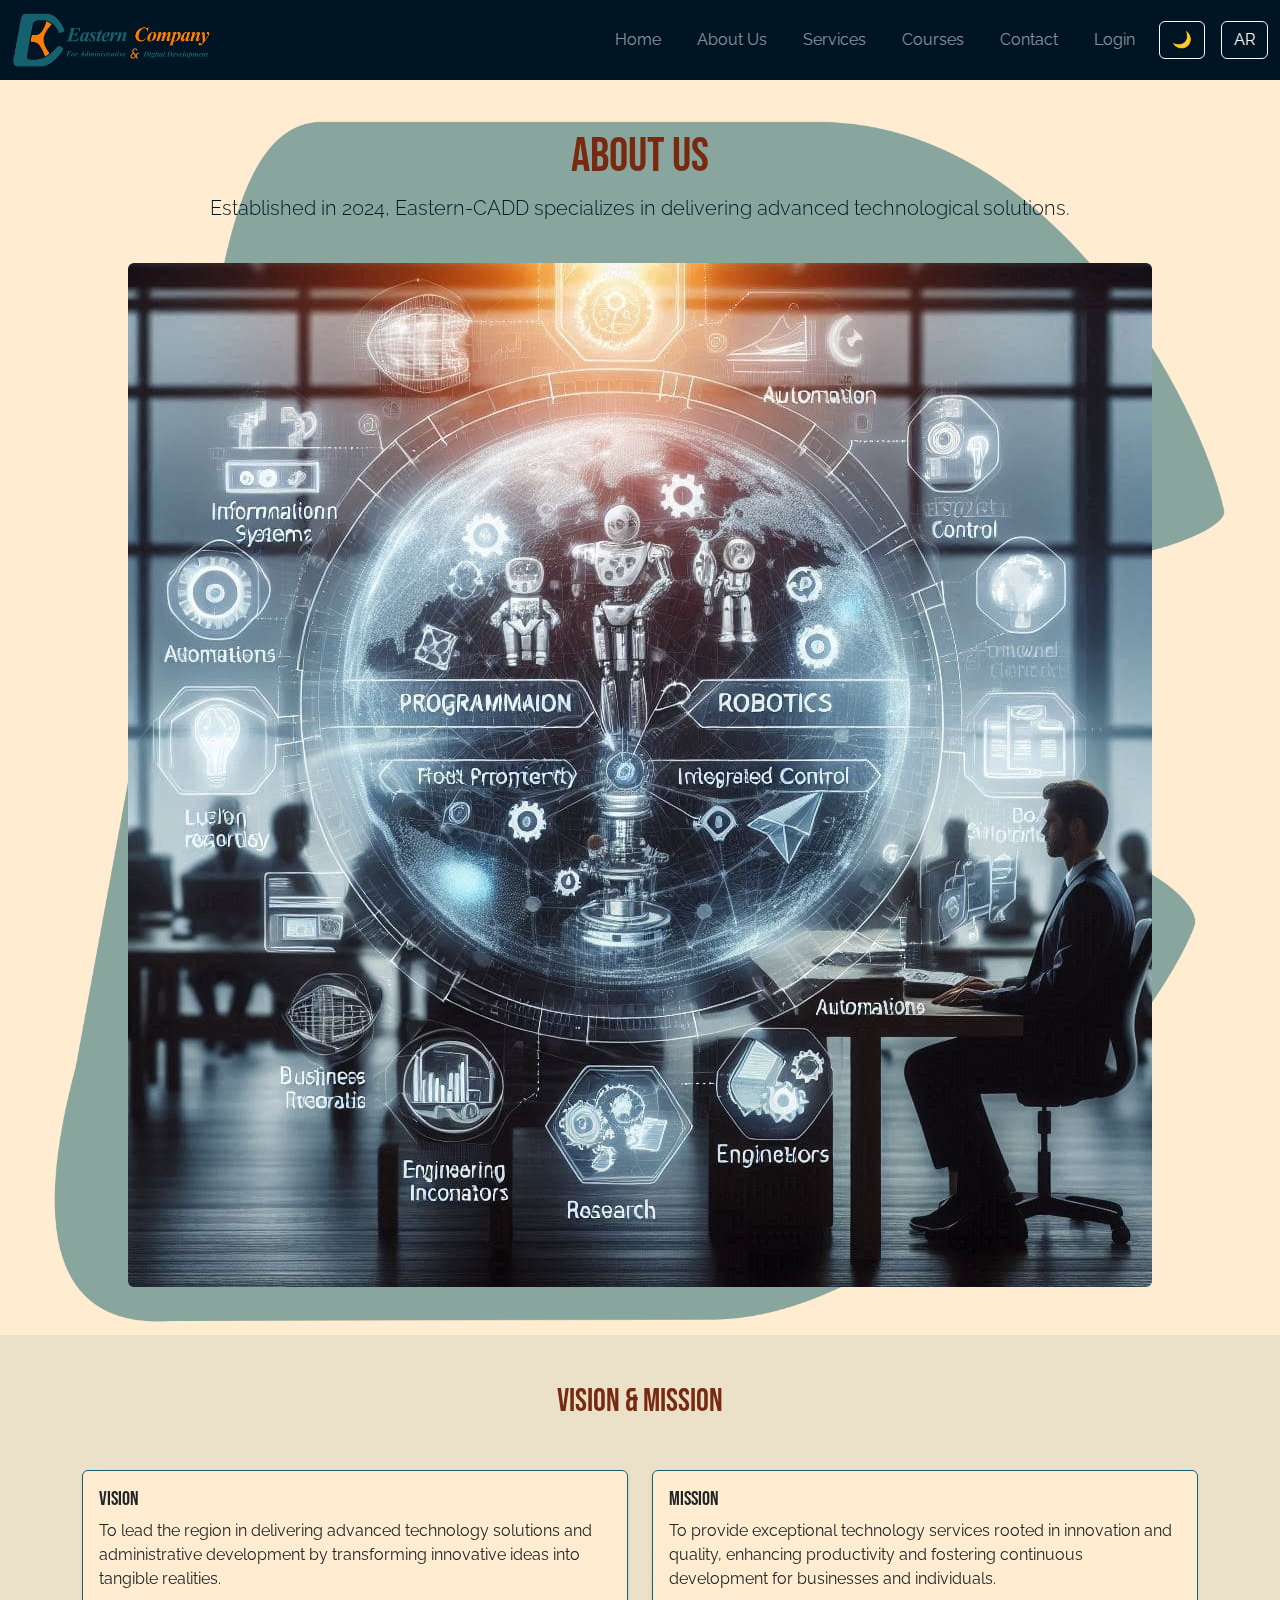
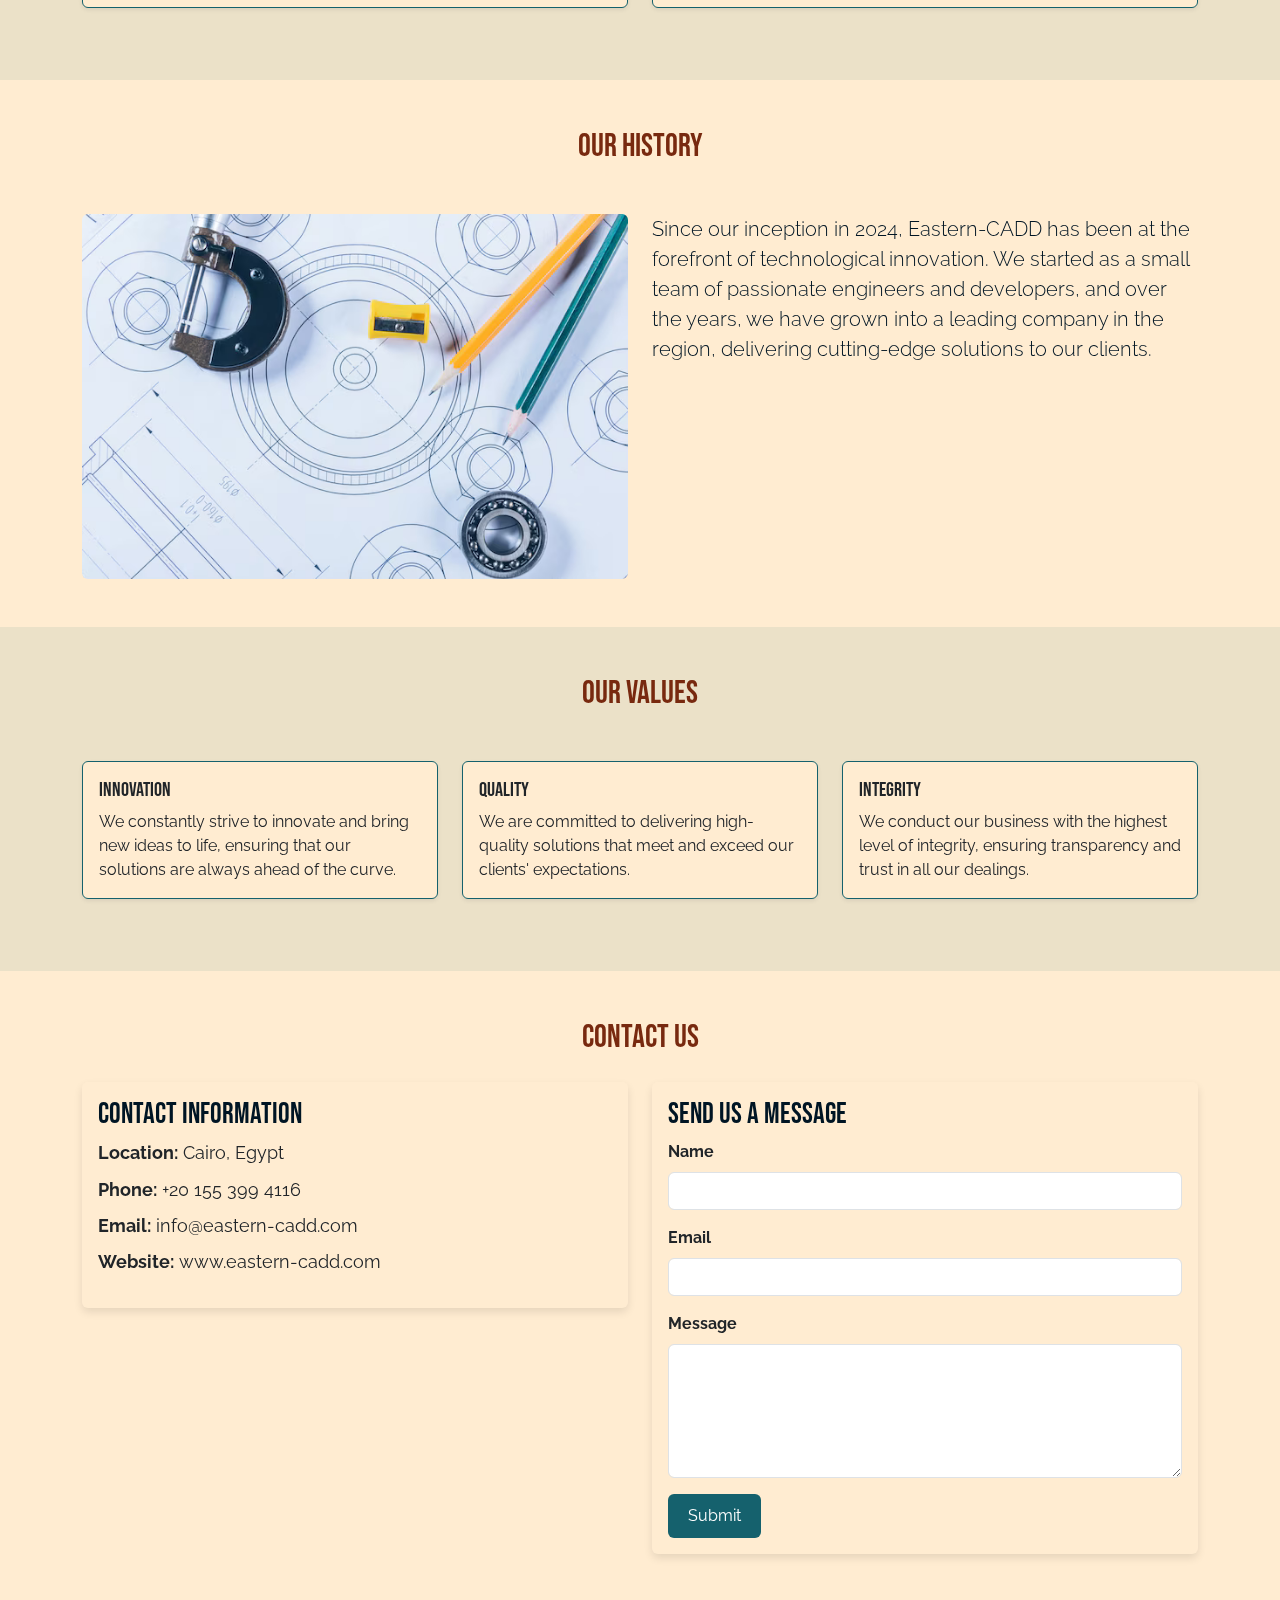
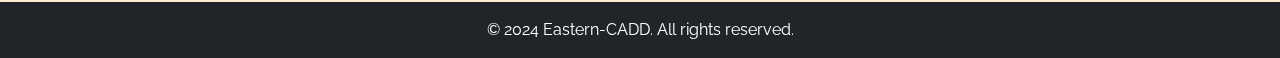
<file: about.html>
<!DOCTYPE html>
<html lang="en" dir="ltr">
<head>
    <meta charset="UTF-8">
    <meta name="viewport" content="width=device-width, initial-scale=1.0">
    <title>Eastern-CADD - About Us</title>
    <link rel="icon" type="image/png" href="images/logo0.png">
    <!-- Favicon -->
    <link rel="icon" type="image/x-icon" href="favicon/favicon.ico">
    <link rel="apple-touch-icon" sizes="180x180" href="favicon/apple-touch-icon.png">
    <link rel="icon" type="image/png" sizes="32x32" href="favicon/favicon-32x32.png">
    <link rel="icon" type="image/png" sizes="16x16" href="favicon/favicon-16x16.png">
    <link rel="manifest" href="favicon/site.webmanifest">
    <!-- Bootstrap CSS -->
    <link href="https://cdn.jsdelivr.net/npm/bootstrap@5.3.0/dist/css/bootstrap.min.css" rel="stylesheet">
    <!-- Custom CSS -->
    <link href="https://fonts.googleapis.com/css2?family=Bebas+Neue&family=Raleway:wght@400;500;700&display=swap" rel="stylesheet">
    <link rel="stylesheet" href="styles.css">
</head>
<body>
        <!-- Loading Spinner -->
        <div id="content-loading">
            <div class="spinner"></div>
        </div>
    
        <!-- Navigation Bar -->
        <nav class="navbar navbar-expand-lg navbar-dark">
            <div class="container-fluid">
                <a class="navbar-brand" href="index.html">
                    <img src="images/logo.png" alt="Eastern-CADD Logo" width="200">
                </a>
                <button class="navbar-toggler" type="button" data-bs-toggle="collapse" data-bs-target="#navbarNav" aria-controls="navbarNav" aria-expanded="false" aria-label="Toggle navigation">
                    <span class="navbar-toggler-icon"></span>
                </button>
                <div class="collapse navbar-collapse" id="navbarNav">
                    <ul class="navbar-nav ms-auto">
                        <li class="nav-item"><a class="nav-link" href="index.html" data-lang="home">Home</a></li>
                        <li class="nav-item"><a class="nav-link" href="about.html" data-lang="about">About Us</a></li>
                        <li class="nav-item"><a class="nav-link" href="services.html" data-lang="services">Services</a></li>
                        <li class="nav-item"><a class="nav-link" href="courses.html" data-lang="courses">Courses</a></li>
                        <li class="nav-item"><a class="nav-link" href="contact.html" data-lang="contact">Contact</a></li>
                        <li class="nav-item"><a class="nav-link" href="login.html" data-lang="login">Login</a></li>
                    </ul>
                    <button id="theme-toggle" class="btn btn-outline-light ms-3">
                        <span class="icon">🌙</span>
                    </button>
                    <button id="language-toggle" class="btn btn-outline-light ms-3">
                        <span class="icon">AR</span>
                    </button>
                </div>
            </div>
        </nav>

    <div id="watermark">
        <img src="images/logo0.png" alt="Eastern-CADD watermark" width="100%" height="100%">
    </div>

    <!-- About Section -->
    <section id="about" class="py-5 text-center">
        <div class="container">
            <h2 class="display-5" data-lang="about">About Us</h2>
            <p class="lead" data-lang="about-text">Established in 2024, Eastern-CADD specializes in delivering advanced technological solutions.</p>
            <img src="images/about-us.jpg" alt="About Us" class="img-fluid mt-4 rounded">
        </div>
    </section>

    <!-- Vision & Mission Section -->
    <section id="vision-mission" class="py-5 sec-diff">
        <div class="container">
            <h2 class="text-center mb-5" data-lang="vision-mission">Vision & Mission</h2>
            <div class="row">
                <div class="col-md-6">
                    <div class="card mb-4 shadow-sm">
                        <div class="card-body">
                            <h5 class="card-title" data-lang="vision">Vision</h5>
                            <p class="card-text" data-lang="vision-text">To lead the region in delivering advanced technology solutions and administrative development by transforming innovative ideas into tangible realities.</p>
                        </div>
                    </div>
                </div>
                <div class="col-md-6">
                    <div class="card mb-4 shadow-sm">
                        <div class="card-body">
                            <h5 class="card-title" data-lang="mission">Mission</h5>
                            <p class="card-text" data-lang="mission-text">To provide exceptional technology services rooted in innovation and quality, enhancing productivity and fostering continuous development for businesses and individuals.</p>
                        </div>
                    </div>
                </div>
            </div>
        </div>
    </section>

    <!-- Our History Section -->
    <section id="history" class="py-5">
        <div class="container">
            <h2 class="text-center mb-5" data-lang="our-history">Our History</h2>
            <div class="row">
                <div class="col-md-6">
                    <img src="images/history.avif" alt="Our History" class="img-fluid rounded">
                </div>
                <div class="col-md-6">
                    <p class="lead" data-lang="history-text">Since our inception in 2024, Eastern-CADD has been at the forefront of technological innovation. We started as a small team of passionate engineers and developers, and over the years, we have grown into a leading company in the region, delivering cutting-edge solutions to our clients.</p>
                </div>
            </div>
        </div>
    </section>

    <!-- Our Values Section -->
    <section id="values" class="py-5 sec-diff">
        <div class="container">
            <h2 class="text-center mb-5" data-lang="our-values">Our Values</h2>
            <div class="row">
                <div class="col-md-4">
                    <div class="card mb-4 shadow-sm">
                        <div class="card-body">
                            <h5 class="card-title" data-lang="innovation">Innovation</h5>
                            <p class="card-text" data-lang="innovation-text">We constantly strive to innovate and bring new ideas to life, ensuring that our solutions are always ahead of the curve.</p>
                        </div>
                    </div>
                </div>
                <div class="col-md-4">
                    <div class="card mb-4 shadow-sm">
                        <div class="card-body">
                            <h5 class="card-title" data-lang="quality">Quality</h5>
                            <p class="card-text" data-lang="quality-text">We are committed to delivering high-quality solutions that meet and exceed our clients' expectations.</p>
                        </div>
                    </div>
                </div>
                <div class="col-md-4">
                    <div class="card mb-4 shadow-sm">
                        <div class="card-body">
                            <h5 class="card-title" data-lang="integrity">Integrity</h5>
                            <p class="card-text" data-lang="integrity-text">We conduct our business with the highest level of integrity, ensuring transparency and trust in all our dealings.</p>
                        </div>
                    </div>
                </div>
            </div>
        </div>
    </section>

    <!-- Our Partners Section -->
    <!-- <section id="partners" class="py-5">
        <div class="container">
            <h2 class="text-center mb-5" data-lang="our-partners">Our Partners</h2>
            <div class="row">
                <div class="col-md-3">
                    <img src="https://source.unsplash.com/200x100/?logo,company" alt="Partner 1" class="img-fluid">
                </div>
                <div class="col-md-3">
                    <img src="https://source.unsplash.com/200x100/?logo,tech" alt="Partner 2" class="img-fluid">
                </div>
                <div class="col-md-3">
                    <img src="https://source.unsplash.com/200x100/?logo,business" alt="Partner 3" class="img-fluid">
                </div>
                <div class="col-md-3">
                    <img src="https://source.unsplash.com/200x100/?logo,enterprise" alt="Partner 4" class="img-fluid">
                </div>
            </div>
        </div>
    </section> -->

    <!-- Contact Us Section -->
<section id="contact" class="py-5">
    <div class="container">
        <h2 class="text-center mb-4" data-lang="contact-us">Contact Us</h2>
        <div class="row">
            <!-- Contact Information -->
            <div class="col-md-6">
                <div class="card mb-4">
                    <div class="card-body">
                        <h5 class="card-title" data-lang="contact-info">Contact Information</h5>
                        <ul class="list-unstyled">
                            <li><strong data-lang="location">Location:</strong> Cairo, Egypt</li>
                            <li><strong data-lang="phone">Phone:</strong> +20 155 399 4116</li>
                            <li><strong data-lang="email">Email:</strong> info@eastern-cadd.com</li>
                            <li><strong data-lang="website">Website:</strong> www.eastern-cadd.com</li>
                        </ul>
                    </div>
                </div>
            </div>

            <!-- Contact Form -->
            <div class="col-md-6">
                <div class="card">
                    <div class="card-body">
                        <h5 class="card-title" data-lang="send-message">Send Us a Message</h5>
                        <form>
                            <div class="mb-3">
                                <label for="name" class="form-label" data-lang="name">Name</label>
                                <input type="text" class="form-control" id="name" required>
                            </div>
                            <div class="mb-3">
                                <label for="email" class="form-label" data-lang="email">Email</label>
                                <input type="email" class="form-control" id="email" required>
                            </div>
                            <div class="mb-3">
                                <label for="message" class="form-label" data-lang="message">Message</label>
                                <textarea class="form-control" id="message" rows="5" required></textarea>
                            </div>
                            <button type="submit" class="btn btn-primary" data-lang="submit">Submit</button>
                        </form>
                    </div>
                </div>
            </div>
        </div>
    </div>
</section>

    <!-- Footer -->
    <footer class="bg-dark text-white text-center py-3">
        <p data-lang="footer">© 2024 Eastern-CADD. All rights reserved.</p>
    </footer>

    <!-- Bootstrap JS and Custom JS -->
    <script src="https://cdn.jsdelivr.net/npm/bootstrap@5.3.0/dist/js/bootstrap.bundle.min.js"></script>
    <script>
        // تحميل الوضع المحفوظ عند فتح الصفحة
        document.addEventListener('DOMContentLoaded', () => {
            const savedTheme = localStorage.getItem('theme');
            const body = document.body;
            if (savedTheme === 'dark-mode') {
                body.classList.add('dark-mode');
            } else {
                body.classList.remove('dark-mode');
            }
        });
        // تحميل اللغة المحفوظة عند فتح الصفحة
    document.addEventListener('DOMContentLoaded', () => {
        const savedLanguage = localStorage.getItem('language');
        const htmlElement = document.documentElement;
        if (savedLanguage) {
            htmlElement.setAttribute('dir', savedLanguage === 'en' ? 'ltr' : 'rtl');
        }
    });
    </script>
    <script src="script.js"></script>
</body>
</html>
</file>
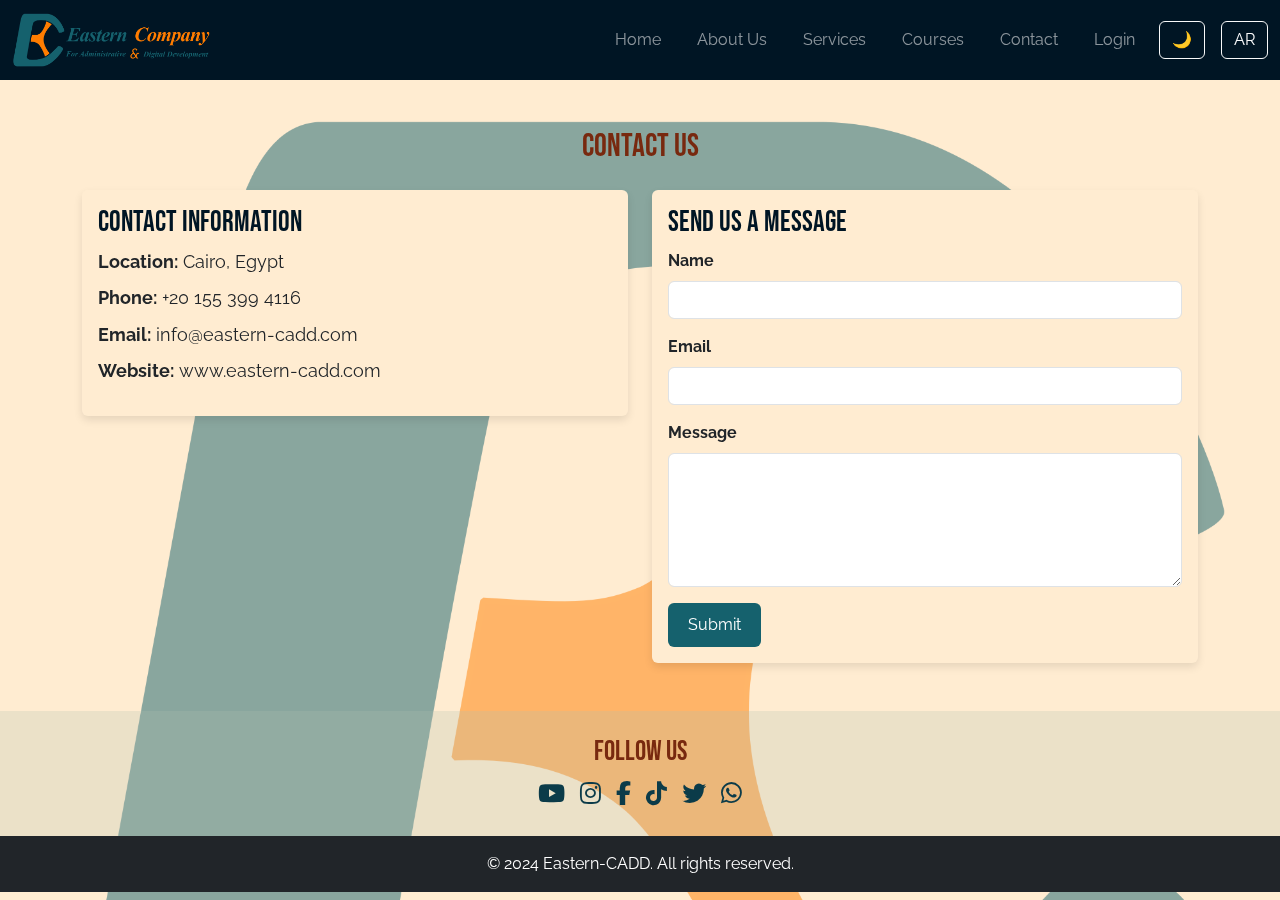
<file: contact.html>
<!DOCTYPE html>
<html lang="en" dir="ltr">
<head>
    <meta charset="UTF-8">
    <meta name="viewport" content="width=device-width, initial-scale=1.0">
    <title>Eastern-CADD - Contact</title>
    <link rel="icon" type="image/png" href="images/logo0.png">
    <!-- Favicon -->
    <link rel="icon" type="image/x-icon" href="favicon/favicon.ico">
    <link rel="apple-touch-icon" sizes="180x180" href="favicon/apple-touch-icon.png">
    <link rel="icon" type="image/png" sizes="32x32" href="favicon/favicon-32x32.png">
    <link rel="icon" type="image/png" sizes="16x16" href="favicon/favicon-16x16.png">
    <link rel="manifest" href="favicon/site.webmanifest">
    <!-- Bootstrap CSS -->
    <link href="https://cdn.jsdelivr.net/npm/bootstrap@5.3.0/dist/css/bootstrap.min.css" rel="stylesheet">
    <!-- Font Awesome -->
    <link rel="stylesheet" href="https://cdnjs.cloudflare.com/ajax/libs/font-awesome/6.4.0/css/all.min.css">
    <!-- Custom CSS -->
    <link href="https://fonts.googleapis.com/css2?family=Bebas+Neue&family=Raleway:wght@400;500;700&display=swap" rel="stylesheet">
    <link rel="stylesheet" href="styles.css">
</head>
<body>
    <!-- Navigation Bar -->
    <nav class="navbar navbar-expand-lg navbar-dark">
        <div class="container-fluid">
            <a class="navbar-brand" href="index.html">
                <img src="images/logo.png" alt="Eastern-CADD Logo" width="200">
            </a>
            <button class="navbar-toggler" type="button" data-bs-toggle="collapse" data-bs-target="#navbarNav" aria-controls="navbarNav" aria-expanded="false" aria-label="Toggle navigation">
                <span class="navbar-toggler-icon"></span>
            </button>
            <div class="collapse navbar-collapse" id="navbarNav">
                <ul class="navbar-nav ms-auto">
                    <li class="nav-item"><a class="nav-link" href="index.html" data-lang="home">Home</a></li>
                    <li class="nav-item"><a class="nav-link" href="about.html" data-lang="about">About Us</a></li>
                    <li class="nav-item"><a class="nav-link" href="services.html" data-lang="services">Services</a></li>
                    <li class="nav-item"><a class="nav-link" href="courses.html" data-lang="courses">Courses</a></li>
                    <li class="nav-item"><a class="nav-link" href="contact.html" data-lang="contact">Contact</a></li>
                    <li class="nav-item"><a class="nav-link" href="login.html" data-lang="login">Login</a></li>
                </ul>
                <button id="theme-toggle" class="btn btn-outline-light ms-3">
                    <span class="icon">🌙</span>
                </button>
                <button id="language-toggle" class="btn btn-outline-light ms-3">
                    <span class="icon">AR</span>
                </button>
            </div>
        </div>
    </nav>

    <div id="watermark">
        <img src="images/logo0.png" alt="Eastern-CADD watermark" width="100%" height="100%">
    </div>

    <!-- Contact Us Section -->
<section id="contact" class="py-5">
    <div class="container">
        <h2 class="text-center mb-4" data-lang="contact-us">Contact Us</h2>
        <div class="row">
            <!-- Contact Information -->
            <div class="col-md-6">
                <div class="card mb-4">
                    <div class="card-body">
                        <h5 class="card-title" data-lang="contact-info">Contact Information</h5>
                        <ul class="list-unstyled">
                            <li><strong data-lang="location">Location:</strong> Cairo, Egypt</li>
                            <li><strong data-lang="phone">Phone:</strong> +20 155 399 4116</li>
                            <li><strong data-lang="email">Email:</strong> info@eastern-cadd.com</li>
                            <li><strong data-lang="website">Website:</strong> www.eastern-cadd.com</li>
                        </ul>
                    </div>
                </div>
            </div>

            <!-- Contact Form -->
            <div class="col-md-6">
                <div class="card">
                    <div class="card-body">
                        <h5 class="card-title" data-lang="send-message">Send Us a Message</h5>
                        <form>
                            <div class="mb-3">
                                <label for="name" class="form-label" data-lang="name">Name</label>
                                <input type="text" class="form-control" id="name" required>
                            </div>
                            <div class="mb-3">
                                <label for="email" class="form-label" data-lang="email">Email</label>
                                <input type="email" class="form-control" id="email" required>
                            </div>
                            <div class="mb-3">
                                <label for="message" class="form-label" data-lang="message">Message</label>
                                <textarea class="form-control" id="message" rows="5" required></textarea>
                            </div>
                            <button type="submit" class="btn btn-primary" data-lang="submit">Submit</button>
                        </form>
                    </div>
                </div>
            </div>
        </div>
    </div>
</section>

    <!-- Social Media Icons Section -->
    <section id="social-media" class="py-4 text-center sec-diff">
        <div class="container">
            <h3 data-lang="follow-us">Follow Us</h3>
            <div class="social-icons">
                <!-- YouTube -->
                <a href="https://www.youtube.com/@Eastern_CADD" target="_blank" class="social-icon">
                    <i class="fab fa-youtube"></i>
                </a>
                <!-- Snapchat -->
                <!-- <a href="https://www.snapchat.com/add/Eastern-CADD" target="_blank" class="social-icon">
                    <i class="fab fa-snapchat-ghost"></i>
                </a> -->
                <!-- Instagram -->
                <a href="https://www.instagram.com/easterncadd/" target="_blank" class="social-icon">
                    <i class="fab fa-instagram"></i>
                </a>
                <!-- Facebook -->
                <a href="https://www.facebook.com/Eastern.CADD" target="_blank" class="social-icon">
                    <i class="fab fa-facebook-f"></i>
                </a>
                <!-- TikTok -->
                <a href="https://www.tiktok.com/@eastern_cadd" target="_blank" class="social-icon">
                    <i class="fab fa-tiktok"></i>
                </a>
                <!-- Twitter -->
                <a href="https://x.com/EasternCadd" target="_blank" class="social-icon">
                    <i class="fab fa-twitter"></i>
                </a>
                <!-- Threads -->
                <!-- <a href="https://www.threads.net/@easterncadd" target="_blank" class="social-icon">
                    <i class="fab fa-threads"></i>
                </a> -->
                <!-- WhatsApp -->
                <a href="" target="_blank" class="social-icon">
                    <i class="fab fa-whatsapp"></i>
                </a>
                <!-- LinkedIn -->
                <!-- <a href="https://www.linkedin.com/company/Eastern-CADD" target="_blank" class="social-icon">
                    <i class="fab fa-linkedin-in"></i>
                </a> -->
            </div>
        </div>
    </section>

    <footer class="bg-dark text-white text-center py-3">
        <p data-lang="footer">© 2024 Eastern-CADD. All rights reserved.</p>
    </footer>

    <script src="https://cdn.jsdelivr.net/npm/bootstrap@5.3.0/dist/js/bootstrap.bundle.min.js"></script>
    <script>
        // تحميل الوضع المحفوظ عند فتح الصفحة
        document.addEventListener('DOMContentLoaded', () => {
            const savedTheme = localStorage.getItem('theme');
            const body = document.body;
            if (savedTheme === 'dark-mode') {
                body.classList.add('dark-mode');
            } else {
                body.classList.remove('dark-mode');
            }
        });
        // تحميل اللغة المحفوظة عند فتح الصفحة
    document.addEventListener('DOMContentLoaded', () => {
        const savedLanguage = localStorage.getItem('language');
        const htmlElement = document.documentElement;
        if (savedLanguage) {
            htmlElement.setAttribute('dir', savedLanguage === 'en' ? 'ltr' : 'rtl');
        }
    });
    </script>
    <script src="script.js"></script>
</body>
</html>
</file>
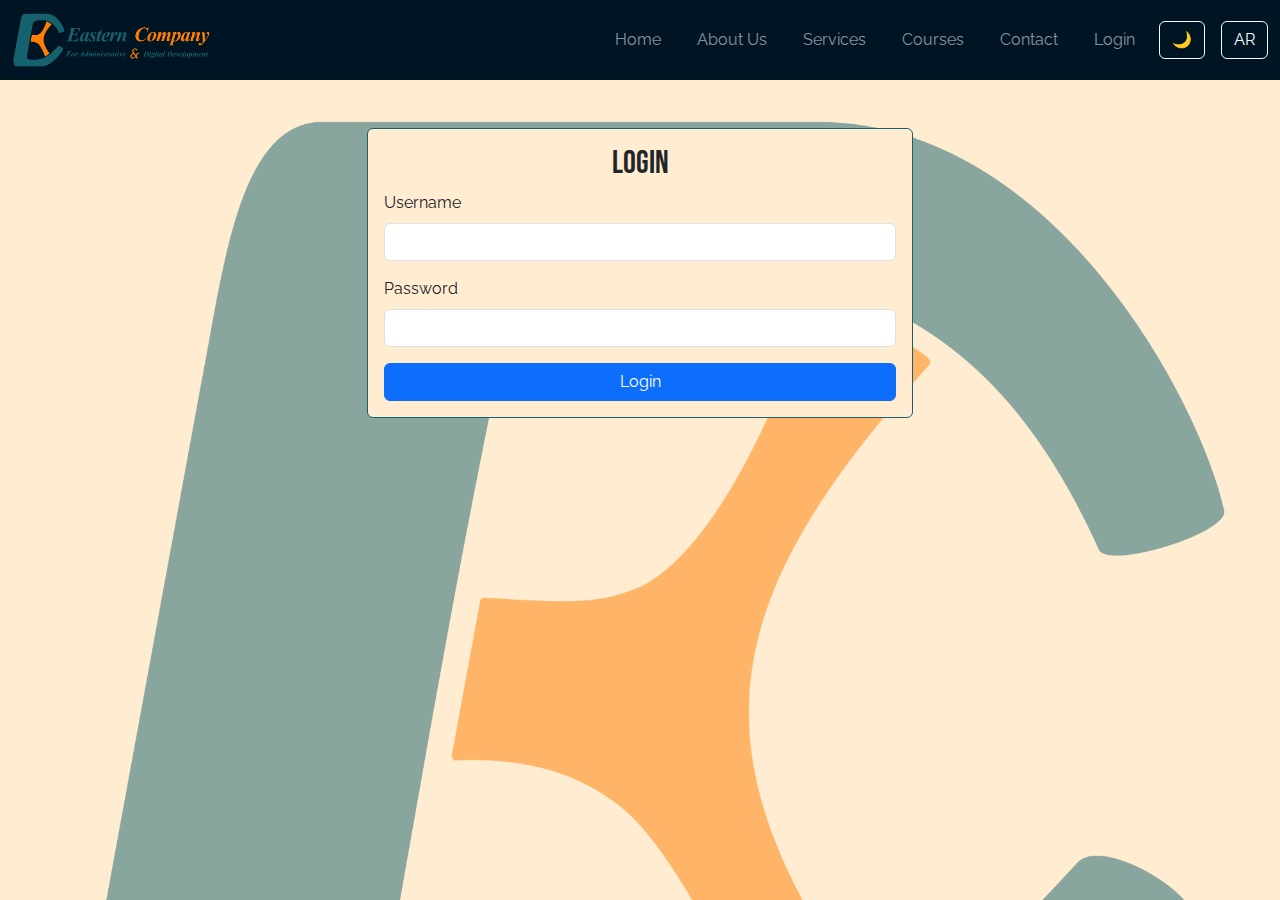
<file: dashboard.html>
<!DOCTYPE html>
<html lang="en" dir="ltr">
<head>
    <meta charset="UTF-8">
    <meta name="viewport" content="width=device-width, initial-scale=1.0">
    <title>Dashboard - Eastern-CADD</title>
    <link rel="icon" type="image/png" href="images/logo0.png">
    <!-- Favicon -->
    <link rel="icon" type="image/x-icon" href="favicon/favicon.ico">
    <link rel="apple-touch-icon" sizes="180x180" href="favicon/apple-touch-icon.png">
    <link rel="icon" type="image/png" sizes="32x32" href="favicon/favicon-32x32.png">
    <link rel="icon" type="image/png" sizes="16x16" href="favicon/favicon-16x16.png">
    <link rel="manifest" href="favicon/site.webmanifest">
    <!-- Bootstrap CSS -->
    <link href="https://cdn.jsdelivr.net/npm/bootstrap@5.3.0/dist/css/bootstrap.min.css" rel="stylesheet">
    <!-- Custom CSS -->
    <link href="https://fonts.googleapis.com/css2?family=Bebas+Neue&family=Raleway:wght@400;500;700&display=swap" rel="stylesheet">
    <link rel="stylesheet" href="styles.css">
</head>
<body>
    <!-- Loading Spinner -->
    <div id="content-loading">
        <div class="spinner"></div>
    </div>

    <!-- Navigation Bar -->
    <nav class="navbar navbar-expand-lg navbar-dark">
        <div class="container-fluid">
            <a class="navbar-brand" href="index.html">
                <img src="images/logo.png" alt="Eastern-CADD Logo" width="200">
            </a>
            <button class="navbar-toggler" type="button" data-bs-toggle="collapse" data-bs-target="#navbarNav" aria-controls="navbarNav" aria-expanded="false" aria-label="Toggle navigation">
                <span class="navbar-toggler-icon"></span>
            </button>
            <div class="collapse navbar-collapse" id="navbarNav">
                <ul class="navbar-nav ms-auto">
                    <li class="nav-item"><a class="nav-link" href="index.html" data-lang="home">Home</a></li>
                    <li class="nav-item"><a class="nav-link" href="about.html" data-lang="about">About Us</a></li>
                    <li class="nav-item"><a class="nav-link" href="services.html" data-lang="services">Services</a></li>
                    <li class="nav-item"><a class="nav-link" href="courses.html" data-lang="courses">Courses</a></li>
                    <li class="nav-item"><a class="nav-link" href="contact.html" data-lang="contact">Contact</a></li>
                    <li class="nav-item"><a class="nav-link" href="login.html" data-lang="login">Login</a></li>
                </ul>
                <button id="theme-toggle" class="btn btn-outline-light ms-3">
                    <span class="icon">🌙</span>
                </button>
                <button id="language-toggle" class="btn btn-outline-light ms-3">
                    <span class="icon">AR</span>
                </button>
            </div>
        </div>
    </nav>

    <!-- Dashboard Navigation -->
    <nav class="navbar navbar-expand-lg navbar-dark bg-dark">
        <div class="container-fluid">
            <a class="navbar-brand" href="dashboard.html">Dashboard</a>
            <button class="navbar-toggler" type="button" data-bs-toggle="collapse" data-bs-target="#navbarNav" aria-controls="navbarNav" aria-expanded="false" aria-label="Toggle navigation">
                <span class="navbar-toggler-icon"></span>
            </button>
            <div class="collapse navbar-collapse" id="navbarNav">
                <ul class="navbar-nav ms-auto">
                    <li class="nav-item"><a class="nav-link" href="index.html">Home</a></li>
                    <li class="nav-item"><a class="nav-link" href="logout.html">Logout</a></li>
                </ul>
            </div>
        </div>
    </nav>

    <!-- Dashboard Content -->
    <section id="dashboard" class="py-5">
        <div class="container">
            <h2 class="text-center mb-4">Dashboard</h2>
            <div class="row">
                <div class="col-md-4">
                    <div class="card">
                        <div class="card-body">
                            <h5 class="card-title">Manage Courses</h5>
                            <p class="card-text">Add, edit, or delete courses.</p>
                            <a href="manage-courses.html" class="btn btn-primary">Go to Courses</a>
                        </div>
                    </div>
                </div>
                <div class="col-md-4">
                    <div class="card">
                        <div class="card-body">
                            <h5 class="card-title">Manage Services</h5>
                            <p class="card-text">Add, edit, or delete services.</p>
                            <a href="manage-services.html" class="btn btn-primary">Go to Services</a>
                        </div>
                    </div>
                </div>
                <div class="col-md-4">
                    <div class="card">
                        <div class="card-body">
                            <h5 class="card-title">Manage Users</h5>
                            <p class="card-text">Add, edit, or delete users.</p>
                            <a href="manage-users.html" class="btn btn-primary">Go to Users</a>
                        </div>
                    </div>
                </div>
            </div>
        </div>
    </section>

    <script src="https://cdn.jsdelivr.net/npm/bootstrap@5.3.0/dist/js/bootstrap.bundle.min.js"></script>
    <script>
        // Hide loading screen when page is fully loaded
        window.addEventListener('load', () => {
            document.getElementById('loading-screen').style.display = 'none';
        });

        // Check if user is logged in
        if (localStorage.getItem('isLoggedIn') !== 'true') {
            window.location.href = 'login.html';
        }
    </script>
</body>
</html>
</file>
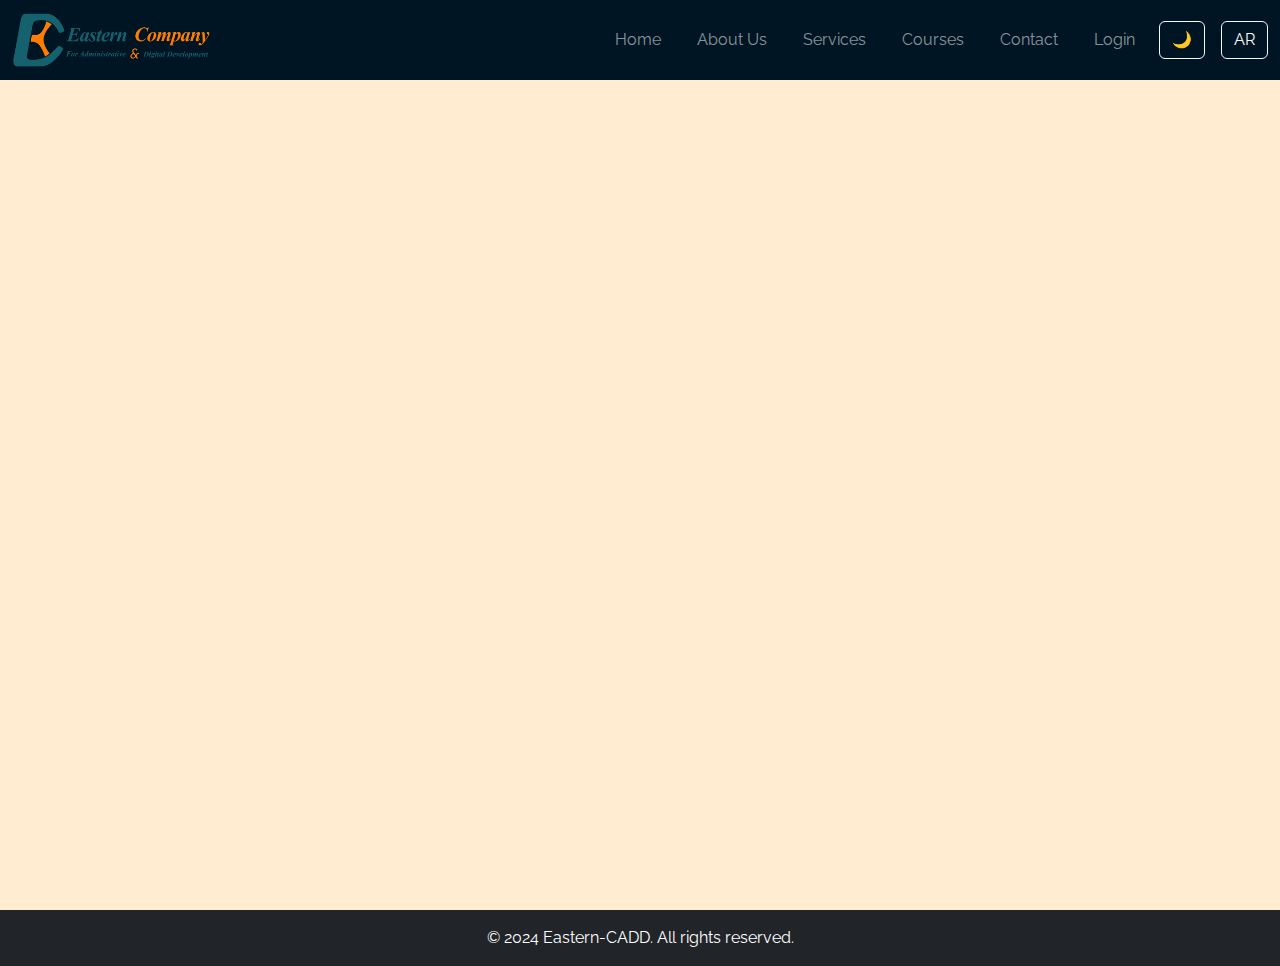
<file: elgezera.html>
<!DOCTYPE html>
<html lang="en" dir="ltr">
<head>
    <meta charset="UTF-8">
    <meta name="viewport" content="width=device-width, initial-scale=1.0">
    <title>Eastern-CADD</title>
    <link rel="icon" type="image/png" href="images/logo0.png">
    <!-- Favicon -->
    <link rel="icon" type="image/x-icon" href="favicon/favicon.ico">
    <link rel="apple-touch-icon" sizes="180x180" href="favicon/apple-touch-icon.png">
    <link rel="icon" type="image/png" sizes="32x32" href="favicon/favicon-32x32.png">
    <link rel="icon" type="image/png" sizes="16x16" href="favicon/favicon-16x16.png">
    <link rel="manifest" href="favicon/site.webmanifest">
    <!-- Bootstrap CSS -->
    <link href="https://cdn.jsdelivr.net/npm/bootstrap@5.3.0/dist/css/bootstrap.min.css" rel="stylesheet">
    <!-- Custom CSS -->
    <link href="https://fonts.googleapis.com/css2?family=Bebas+Neue&family=Raleway:wght@400;500;700&display=swap" rel="stylesheet">
    <link rel="stylesheet" href="styles.css">
</head>
<body>
    <!-- Navigation Bar -->
    <nav class="navbar navbar-expand-lg navbar-dark">
        <div class="container-fluid">
            <a class="navbar-brand" href="index.html">
                <img src="images/logo.png" alt="Eastern-CADD Logo" width="200">
            </a>
            <button class="navbar-toggler" type="button" data-bs-toggle="collapse" data-bs-target="#navbarNav" aria-controls="navbarNav" aria-expanded="false" aria-label="Toggle navigation">
                <span class="navbar-toggler-icon"></span>
            </button>
            <div class="collapse navbar-collapse" id="navbarNav">
                <ul class="navbar-nav ms-auto">
                    <li class="nav-item"><a class="nav-link" href="index.html" data-lang="home">Home</a></li>
                    <li class="nav-item"><a class="nav-link" href="about.html" data-lang="about">About Us</a></li>
                    <li class="nav-item"><a class="nav-link" href="services.html" data-lang="services">Services</a></li>
                    <li class="nav-item"><a class="nav-link" href="courses.html" data-lang="courses">Courses</a></li>
                    <li class="nav-item"><a class="nav-link" href="contact.html" data-lang="contact">Contact</a></li>
                    <li class="nav-item"><a class="nav-link" href="login.html" data-lang="login">Login</a></li>
                </ul>
                <button id="theme-toggle" class="btn btn-outline-light ms-3">
                    <span class="icon">🌙</span>
                </button>
                <button id="language-toggle" class="btn btn-outline-light ms-3">
                    <span class="icon">AR</span>
                </button>
            </div>
        </div>
    </nav>

    <!-- Main Content -->
    <main class="container-fluid">
        <div class="row justify-content-center">
            <div class="col-12 col-md-10 col-lg-8">
                <div class="iframe-container">
                    <div class="loading-spinner"></div>
                    <iframe class="regform" src="https://surveyheart.com/form/679ce568ea7bdb6850b3a20f" onload="hideSpinner()"></iframe>
                </div>
            </div>
        </div>
    </main>

    <!-- Footer -->
    <footer class="bg-dark text-white text-center py-3">
        <p data-lang="footer">© 2024 Eastern-CADD. All rights reserved.</p>
    </footer>

    <!-- Bootstrap JS -->
    <script src="https://cdn.jsdelivr.net/npm/bootstrap@5.3.0/dist/js/bootstrap.bundle.min.js"></script>
    <!-- Custom JS -->
    <script>
        // تحميل الوضع المحفوظ عند فتح الصفحة
        document.addEventListener('DOMContentLoaded', () => {
            const savedTheme = localStorage.getItem('theme');
            const body = document.body;
            if (savedTheme === 'dark-mode') {
                body.classList.add('dark-mode');
            } else {
                body.classList.remove('dark-mode');
            }
        });

        // تحميل اللغة المحفوظة عند فتح الصفحة
        document.addEventListener('DOMContentLoaded', () => {
            const savedLanguage = localStorage.getItem('language');
            const htmlElement = document.documentElement;
            if (savedLanguage) {
                htmlElement.setAttribute('dir', savedLanguage === 'en' ? 'ltr' : 'rtl');
            }
        });

        // إخفاء مؤشر التحميل عند تحميل الـ iframe
        function hideSpinner() {
            const spinner = document.querySelector('.loading-spinner');
            const iframe = document.querySelector('.regform');
            if (spinner) spinner.style.display = 'none';
            if (iframe) iframe.classList.add('loaded');
        }
    </script>
    <script src="script.js"></script>
</body>
</html>
</file>
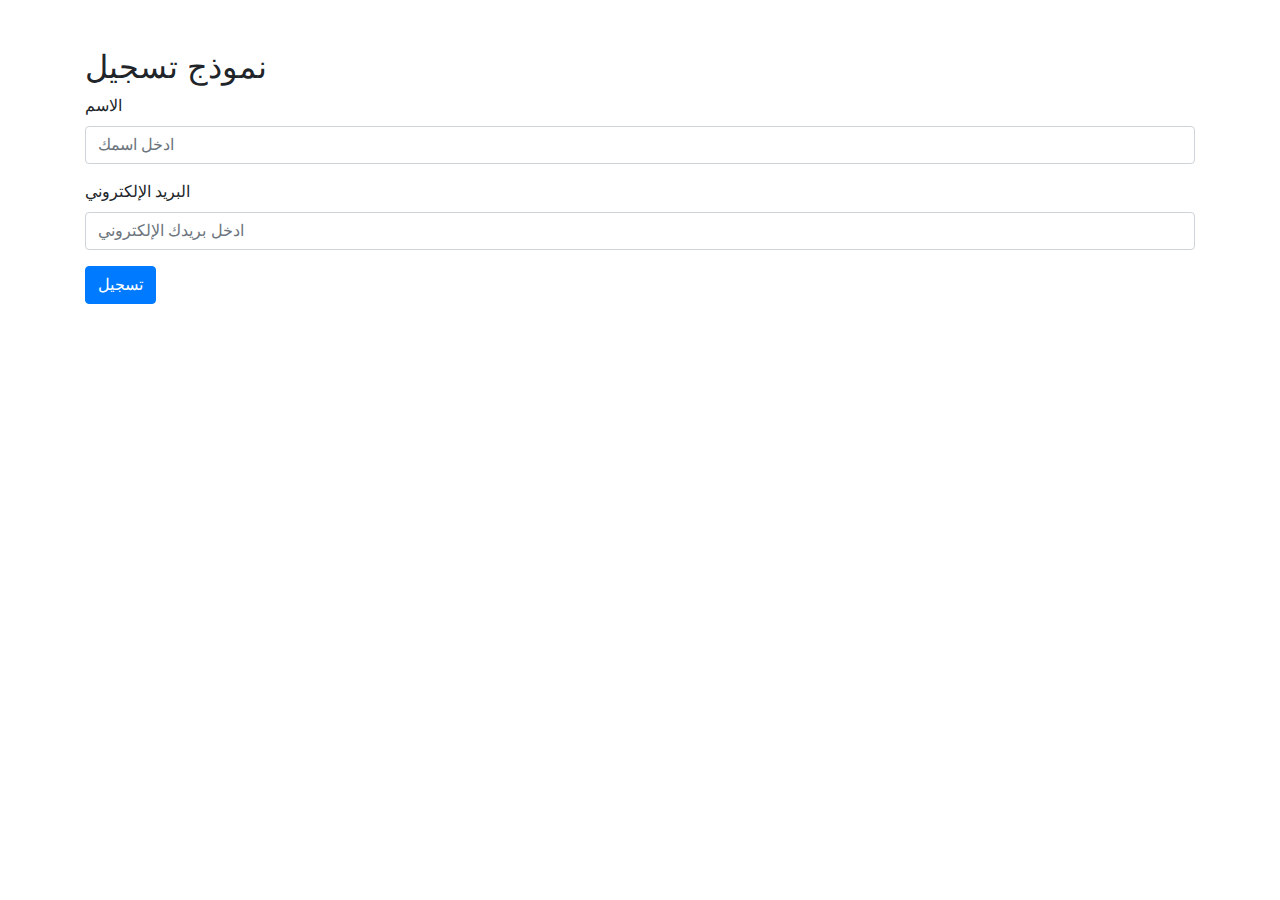
<file: form.html>
<!DOCTYPE html>
<html lang="ar">
<head>
    <meta charset="UTF-8">
    <meta name="viewport" content="width=device-width, initial-scale=1.0">
    <title>نموذج تسجيل</title>
    <link href="https://maxcdn.bootstrapcdn.com/bootstrap/4.5.2/css/bootstrap.min.css" rel="stylesheet">
</head>
<body>
    <div class="container mt-5">
        <h2>نموذج تسجيل</h2>
        <form id="registrationForm">
            <div class="form-group">
                <label for="name">الاسم</label>
                <input type="text" class="form-control" id="name" placeholder="ادخل اسمك">
            </div>
            <div class="form-group">
                <label for="email">البريد الإلكتروني</label>
                <input type="email" class="form-control" id="email" placeholder="ادخل بريدك الإلكتروني">
            </div>
            <button type="button" class="btn btn-primary" onclick="submitForm()">تسجيل</button>
        </form>
    </div>

    <script>
        function submitForm() {
            const name = document.getElementById('name').value;
            const email = document.getElementById('email').value;

            const mailtoLink = `mailto:eng.abdelazim.mct@gmail.com?subject=تسجيل جديد&body=الاسم: ${name}%0Aالبريد الإلكتروني: ${email}`;
            window.location.href = mailtoLink;
        }
    </script>
</body>
</html>
</file>
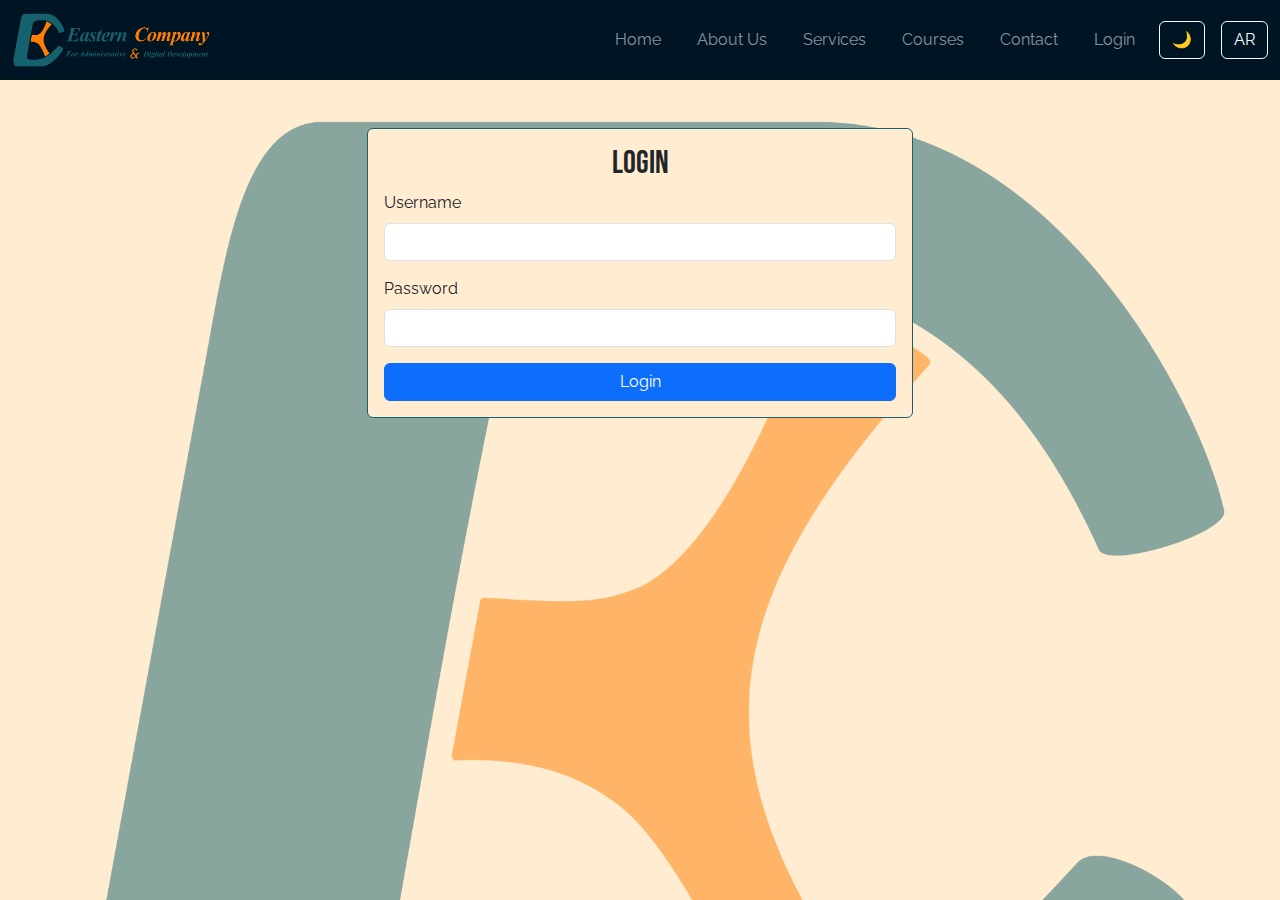
<file: login.html>
<!DOCTYPE html>
<html lang="en" dir="ltr">
<head>
    <meta charset="UTF-8">
    <meta name="viewport" content="width=device-width, initial-scale=1.0">
    <title>Login - Eastern-CADD</title>
    <link rel="icon" type="image/png" href="images/logo0.png">
    <!-- Favicon -->
    <link rel="icon" type="image/x-icon" href="favicon/favicon.ico">
    <link rel="apple-touch-icon" sizes="180x180" href="favicon/apple-touch-icon.png">
    <link rel="icon" type="image/png" sizes="32x32" href="favicon/favicon-32x32.png">
    <link rel="icon" type="image/png" sizes="16x16" href="favicon/favicon-16x16.png">
    <link rel="manifest" href="favicon/site.webmanifest">
    <!-- Bootstrap CSS -->
    <link href="https://cdn.jsdelivr.net/npm/bootstrap@5.3.0/dist/css/bootstrap.min.css" rel="stylesheet">
    <!-- Custom CSS -->
    <link href="https://fonts.googleapis.com/css2?family=Bebas+Neue&family=Raleway:wght@400;500;700&display=swap" rel="stylesheet">
    <link rel="stylesheet" href="styles.css">
</head>
<body>
    <!-- Navigation Bar -->
    <nav class="navbar navbar-expand-lg navbar-dark">
        <div class="container-fluid">
            <a class="navbar-brand" href="index.html">
                <img src="images/logo.png" alt="Eastern-CADD Logo" width="200">
            </a>
            <button class="navbar-toggler" type="button" data-bs-toggle="collapse" data-bs-target="#navbarNav" aria-controls="navbarNav" aria-expanded="false" aria-label="Toggle navigation">
                <span class="navbar-toggler-icon"></span>
            </button>
            <div class="collapse navbar-collapse" id="navbarNav">
                <ul class="navbar-nav ms-auto">
                    <li class="nav-item"><a class="nav-link" href="index.html" data-lang="home">Home</a></li>
                    <li class="nav-item"><a class="nav-link" href="about.html" data-lang="about">About Us</a></li>
                    <li class="nav-item"><a class="nav-link" href="services.html" data-lang="services">Services</a></li>
                    <li class="nav-item"><a class="nav-link" href="courses.html" data-lang="courses">Courses</a></li>
                    <li class="nav-item"><a class="nav-link" href="contact.html" data-lang="contact">Contact</a></li>
                    <li class="nav-item"><a class="nav-link" href="login.html" data-lang="login">Login</a></li>
                </ul>
                <button id="theme-toggle" class="btn btn-outline-light ms-3">
                    <span class="icon">🌙</span>
                </button>
                <button id="language-toggle" class="btn btn-outline-light ms-3">
                    <span class="icon">AR</span>
                </button>
            </div>
        </div>
    </nav>

    <div id="watermark">
        <img src="images/logo0.png" alt="Eastern-CADD watermark" width="100%" height="100%">
    </div>

    <!-- Login Form -->
    <section id="login" class="py-5">
        <div class="container">
            <div class="row justify-content-center">
                <div class="col-md-6">
                    <div class="card">
                        <div class="card-body">
                            <h2 class="card-title text-center" data-lang="login">Login</h2>
                            <form id="login-form">
                                <div class="mb-3">
                                    <label for="username" class="form-label" data-lang="username">Username</label>
                                    <input type="text" class="form-control" id="username" required>
                                </div>
                                <div class="mb-3">
                                    <label for="password" class="form-label" data-lang="password">Password</label>
                                    <input type="password" class="form-control" id="password" required>
                                </div>
                                <button type="submit" class="btn btn-primary w-100" data-lang="login">Login</button>
                            </form>
                        </div>
                    </div>
                </div>
            </div>
        </div>
    </section>

    <script src="https://cdn.jsdelivr.net/npm/bootstrap@5.3.0/dist/js/bootstrap.bundle.min.js"></script>
    <script>
        // Hide loading screen when page is fully loaded
        window.addEventListener('load', () => {
            document.getElementById('loading-screen').style.display = 'none';
        });

        // Login Form Submission
        document.getElementById('login-form').addEventListener('submit', function(event) {
            event.preventDefault();
            const username = document.getElementById('username').value;
            const password = document.getElementById('password').value;

            // Simulate login (replace with actual authentication logic)
            if (username === "admin" && password === "admin123") {
                localStorage.setItem('isLoggedIn', 'true');
                window.location.href = 'dashboard.html';
            } else {
                alert('Invalid username or password');
            }
        });
    </script>
</body>
</html>
</file>
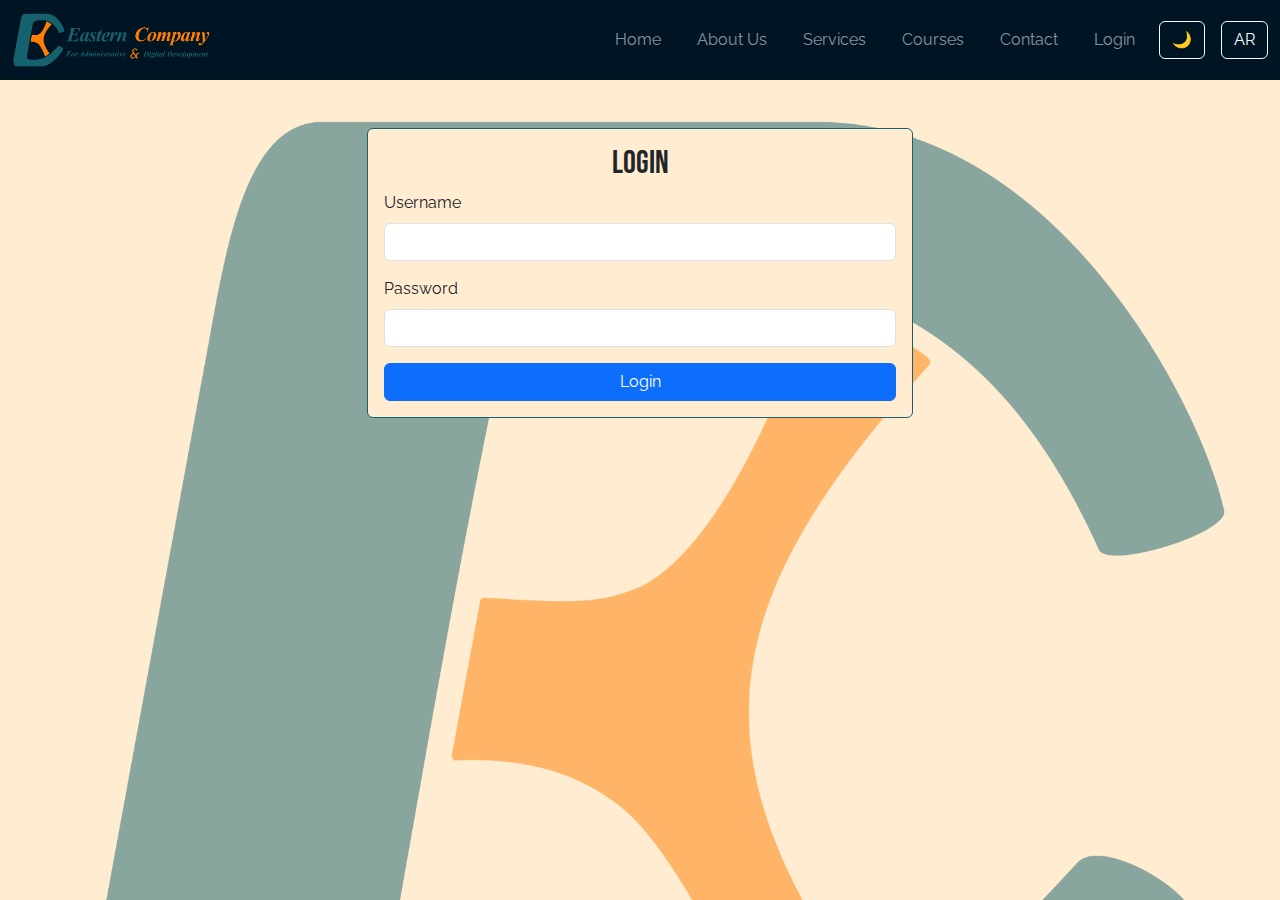
<file: logout.html>
<!DOCTYPE html>
<html lang="en" dir="ltr">
<head>
    <meta charset="UTF-8">
    <meta name="viewport" content="width=device-width, initial-scale=1.0">
    <title>Logout - Eastern-CADD</title>
    <link rel="icon" type="image/png" href="images/logo0.png">
    <!-- Favicon -->
    <link rel="icon" type="image/x-icon" href="favicon/favicon.ico">
    <link rel="apple-touch-icon" sizes="180x180" href="favicon/apple-touch-icon.png">
    <link rel="icon" type="image/png" sizes="32x32" href="favicon/favicon-32x32.png">
    <link rel="icon" type="image/png" sizes="16x16" href="favicon/favicon-16x16.png">
    <link rel="manifest" href="favicon/site.webmanifest">
    <!-- Bootstrap CSS -->
    <link href="https://cdn.jsdelivr.net/npm/bootstrap@5.3.0/dist/css/bootstrap.min.css" rel="stylesheet">
    <!-- Custom CSS -->
    <link href="https://fonts.googleapis.com/css2?family=Bebas+Neue&family=Raleway:wght@400;500;700&display=swap" rel="stylesheet">
    <link rel="stylesheet" href="styles.css">
</head>
<body>
    <script>
        // Logout logic
        localStorage.removeItem('isLoggedIn');
        window.location.href = 'login.html';
    </script>
</body>
</html>
</file>
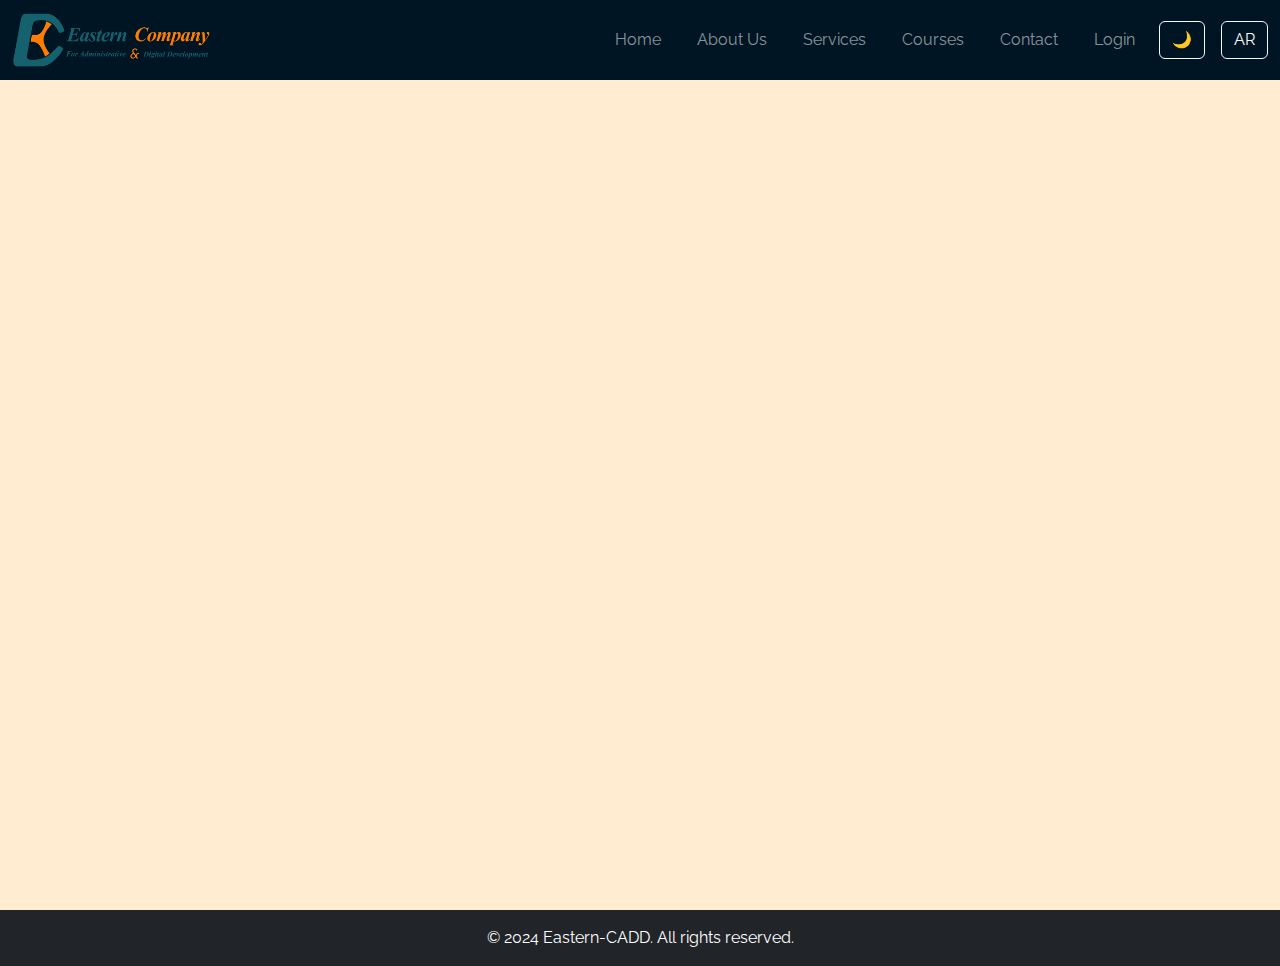
<file: regform.html>
<!DOCTYPE html>
<html lang="en" dir="ltr">
<head>
    <meta charset="UTF-8">
    <meta name="viewport" content="width=device-width, initial-scale=1.0">
    <title>Eastern-CADD</title>
    <link rel="icon" type="image/png" href="images/logo0.png">
    <!-- Favicon -->
    <link rel="icon" type="image/x-icon" href="favicon/favicon.ico">
    <link rel="apple-touch-icon" sizes="180x180" href="favicon/apple-touch-icon.png">
    <link rel="icon" type="image/png" sizes="32x32" href="favicon/favicon-32x32.png">
    <link rel="icon" type="image/png" sizes="16x16" href="favicon/favicon-16x16.png">
    <link rel="manifest" href="favicon/site.webmanifest">
    <!-- Bootstrap CSS -->
    <link href="https://cdn.jsdelivr.net/npm/bootstrap@5.3.0/dist/css/bootstrap.min.css" rel="stylesheet">
    <!-- Custom CSS -->
    <link href="https://fonts.googleapis.com/css2?family=Bebas+Neue&family=Raleway:wght@400;500;700&display=swap" rel="stylesheet">
    <link rel="stylesheet" href="styles.css">
</head>
<body>
    <!-- Navigation Bar -->
    <nav class="navbar navbar-expand-lg navbar-dark">
        <div class="container-fluid">
            <a class="navbar-brand" href="index.html">
                <img src="images/logo.png" alt="Eastern-CADD Logo" width="200">
            </a>
            <button class="navbar-toggler" type="button" data-bs-toggle="collapse" data-bs-target="#navbarNav" aria-controls="navbarNav" aria-expanded="false" aria-label="Toggle navigation">
                <span class="navbar-toggler-icon"></span>
            </button>
            <div class="collapse navbar-collapse" id="navbarNav">
                <ul class="navbar-nav ms-auto">
                    <li class="nav-item"><a class="nav-link" href="index.html" data-lang="home">Home</a></li>
                    <li class="nav-item"><a class="nav-link" href="about.html" data-lang="about">About Us</a></li>
                    <li class="nav-item"><a class="nav-link" href="services.html" data-lang="services">Services</a></li>
                    <li class="nav-item"><a class="nav-link" href="courses.html" data-lang="courses">Courses</a></li>
                    <li class="nav-item"><a class="nav-link" href="contact.html" data-lang="contact">Contact</a></li>
                    <li class="nav-item"><a class="nav-link" href="login.html" data-lang="login">Login</a></li>
                </ul>
                <button id="theme-toggle" class="btn btn-outline-light ms-3">
                    <span class="icon">🌙</span>
                </button>
                <button id="language-toggle" class="btn btn-outline-light ms-3">
                    <span class="icon">AR</span>
                </button>
            </div>
        </div>
    </nav>

    <!-- Main Content -->
    <main class="container-fluid">
        <div class="row justify-content-center">
            <div class="col-12 col-md-10 col-lg-8">
                <div class="iframe-container">
                    <div class="loading-spinner"></div>
                    <iframe class="regform" src="https://surveyheart.com/form/679cf9a1cbe0ea1cfec64cac" onload="hideSpinner()"></iframe>
                </div>
            </div>
        </div>
    </main>

    <!-- Footer -->
    <footer class="bg-dark text-white text-center py-3">
        <p data-lang="footer">© 2024 Eastern-CADD. All rights reserved.</p>
    </footer>

    <!-- Bootstrap JS -->
    <script src="https://cdn.jsdelivr.net/npm/bootstrap@5.3.0/dist/js/bootstrap.bundle.min.js"></script>
    <!-- Custom JS -->
    <script>
        // تحميل الوضع المحفوظ عند فتح الصفحة
        document.addEventListener('DOMContentLoaded', () => {
            const savedTheme = localStorage.getItem('theme');
            const body = document.body;
            if (savedTheme === 'dark-mode') {
                body.classList.add('dark-mode');
            } else {
                body.classList.remove('dark-mode');
            }
        });

        // تحميل اللغة المحفوظة عند فتح الصفحة
        document.addEventListener('DOMContentLoaded', () => {
            const savedLanguage = localStorage.getItem('language');
            const htmlElement = document.documentElement;
            if (savedLanguage) {
                htmlElement.setAttribute('dir', savedLanguage === 'en' ? 'ltr' : 'rtl');
            }
        });

        // إخفاء مؤشر التحميل عند تحميل الـ iframe
        function hideSpinner() {
            const spinner = document.querySelector('.loading-spinner');
            const iframe = document.querySelector('.regform');
            if (spinner) spinner.style.display = 'none';
            if (iframe) iframe.classList.add('loaded');
        }
    </script>
    <script src="script.js"></script>
</body>
</html>
</file>
<file: styles.css>
/* Basic Colors */
:root {
    --primary-color: #001524;       /* Dark Blue */
    --secondary-color: #0B3B49;     /* Dark Teal */
    --background-dark: #0B3B49;     /* Dark Teal */
    --accent-color: #15616D;        /* Teal */
    --s-light-color: #638F8E;
    --background-light: #B1BEB0;    /* Light Gray */
    --light-color: #FFECD1;         /* Light Beige */
    --orange-light: #FFB569;        /* Light Orange */
    --orange-color: #FF7D00;        /* Orange */
    --dark-S-color: #BC5308;          /* Dark Brown */
    --dark-color: #78290F;          /* Dark Brown */
}

/* General Body Styling */
body {
    font-family: 'Raleway', sans-serif; /* خط النصوص العادية */
    background-color: var(--light-color); /* Light Beige كخلفية أساسية */
    color: var(--primary-color);
    margin: 0;
    padding: 0;
}

/* Loading Screen */
#loading-screen {
    position: fixed;
    top: 0;
    left: 0;
    width: 100%;
    height: 100%;
    background-color: var(--light-color);
    display: flex;
    justify-content: center;
    align-items: center;
    z-index: 9999;
}

/* Login Page */
.login-container {
    max-width: 400px;
    margin: 0 auto;
    padding: 20px;
    background-color: var(--light-color);
    border-radius: 10px;
    box-shadow: 0 4px 8px rgba(0, 0, 0, 0.1);
}

.login-container h2 {
    text-align: center;
    margin-bottom: 20px;
}

.login-container .btn {
    width: 100%;
}

#watermark {
    position:fixed;
    opacity:0.5;
    z-index:-99;
}

/* العناوين */
h1, h2, h3, h4, h5, h6 {
    font-family: 'Bebas Neue', sans-serif; /* خط العناوين */
    font-weight: 400; /* Bebas Neue doesn't have different weights */
    color: var(--dark-color); /* لون العناوين */
}

/* Navigation Bar */
nav {
    background-color: var(--primary-color);
    padding: 10px;
    display: flex;
    justify-content: space-between;
    align-items: center;
}

nav ul {
    list-style: none;
    display: flex;
    gap: 20px;
    margin: 0;
    padding: 0;
}

nav ul li a {
    color: var(--light-color);
    text-decoration: none;
    font-size: 1.1rem;
    font-family: 'Raleway', sans-serif; /* خط النصوص العادية */
}

nav ul li a:hover {
    color: var(--accent-color); /* تغيير اللون عند التحويم */
}

/* Language Toggle Button Style */
.language-button-style {
    background-color: var(--accent-color);
    color: var(--light-color);
    border: none;
    padding: 10px;
    border-radius: 50%;
    cursor: pointer;
    display: flex;
    align-items: center;
    justify-content: center;
    width: 40px;
    height: 40px;
    transition: background-color 0.3s ease;
    font-family: 'Raleway', sans-serif; /* خط النصوص العادية */
}

.language-button-style:hover {
    background-color: var(--secondary-color); /* تغيير اللون عند التحويم */
}

/* Theme Toggle Button */
.theme-toggle {
    composes: language-button-style; /* تطبيق نفس التنسيق */
}

/* Language Toggle Button */
#language-toggle {
    composes: language-button-style; /* تطبيق نفس التنسيق */
}

/* Sections */
.section {
    padding: 50px 20px;
    text-align: center;
    background-color: var(--light-color); /* Light Beige كخلفية */
    border-radius: 10px;
    margin: 20px;
    box-shadow: 0 4px 8px rgba(0, 0, 0, 0.1);
}

.section h2 {
    font-family: 'Bebas Neue', sans-serif; /* خط العناوين */
    font-size: 2.5rem;
    margin-bottom: 20px;
    color: var(--dark-color);
}

.sec-diff {
    background-color: rgba(177, 190, 176, 0.25);
}

/* Home Cards */
.card {
    transition: transform 0.3s ease;
    background-color: var(--light-color); /* Light Beige كخلفية */
    border: 1px solid var(--accent-color);
    font-family: 'Raleway', sans-serif; /* خط النصوص العادية */
}

.card:hover {
    transform: scale(1.05);
    box-shadow: 0 4px 8px rgba(0, 0, 0, 0.2);
}

/* Team Section */
.team-member img {
    border-radius: 50%;
    border: 3px solid var(--accent-color); /* إطار باللون الأخضر الداكن */
}

/* Course Cards */
.course-card {
    background-size: cover;
    background-position: center;
    height: 300px;
    display: flex;
    align-items: flex-end;
    color: white;
    border: none;
    border-radius: 15px;
    overflow: hidden;
    position: relative;
    transition: transform 0.3s ease;
}

.course-card:hover {
    transform: scale(1.05);
}

.course-card::before {
    content: '';
    position: absolute;
    top: 0;
    left: 0;
    right: 0;
    bottom: 0;
    background: rgba(0, 0, 0, 0.5);
    z-index: 1;
}

.course-card .card-body {
    position: relative;
    z-index: 2;
    text-align: center;
    width: 100%;
    padding: 20px;
}

.course-card .card-title {
    font-family: 'Bebas Neue', sans-serif; /* خط العناوين */
    font-size: 1.8rem;
    margin-bottom: 20px;
    color: var(--light-color);
}

.course-card .course-options {
    display: flex;
    justify-content: space-around;
    gap: 10px;
}

.course-card .btn {
    width: 45%;
    padding: 10px;
    font-size: 1rem;
    border-radius: 10px;
    background-color: var(--accent-color); /* لون الأزرار الأخضر الداكن */
    border: none;
    color: var(--light-color);
    transition: background-color 0.3s ease;
    font-family: 'Raleway', sans-serif; /* خط النصوص العادية */
}

.course-card .btn:hover {
    background-color: var(--secondary-color); /* تغيير اللون عند التحويم */
}

/* Modals */
.modal-content {
    border-radius: 15px;
    background-color: var(--light-color); /* Light Beige كخلفية */
    color: var(--primary-color);
    font-family: 'Raleway', sans-serif; /* خط النصوص العادية */
}

.modal-header {
    border-bottom: none;
    padding: 20px;
}

.modal-title {
    font-family: 'Bebas Neue', sans-serif; /* خط العناوين */
    font-size: 1.5rem;
    color: var(--primary-color);
}

.modal-body {
    padding: 20px;
}

.modal-body h6 {
    font-family: 'Bebas Neue', sans-serif; /* خط العناوين */
    font-size: 1.2rem;
    margin-top: 15px;
    color: var(--primary-color);
}

.modal-body ul {
    padding-left: 20px;
}

.modal-body ul li {
    margin-bottom: 10px;
}

.modal-footer {
    border-top: none;
    padding: 20px;
    justify-content: center;
}

.modal-footer .btn {
    background-color: var(--accent-color); /* لون الأزرار الأخضر الداكن */
    border: none;
    color: var(--light-color);
    padding: 10px 20px;
    border-radius: 10px;
    transition: background-color 0.3s ease;
    font-family: 'Raleway', sans-serif; /* خط النصوص العادية */
}

.modal-footer .btn:hover {
    background-color: var(--secondary-color); /* تغيير اللون عند التحويم */
}

/* Footer */
footer {
    background-color: var(--secondary-color);
    color: var(--light-color);
    text-align: center;
    padding: 20px;
    /* margin-top: 5px; */
    /* box-shadow: 0 -5px 10px -5px var(--dark-color); */
    font-family: 'Raleway', sans-serif; /* خط النصوص العادية */
}

footer p {
    margin: 0;
    font-size: 1rem;
}

/* Dark Mode */
body.dark-mode {
    background-color: var(--background-dark);
    color: var(--light-color);
}

body.dark-mode nav {
    background-color: var(--primary-color);
}

body.dark-mode .card {
    background-color: var(--primary-color);
    color: var(--light-color);
}

body.dark-mode h1 {
    color: var(--orange-color); /* لون العناوين */
}

body.dark-mode h2 {
    color: var(--orange-color); /* لون العناوين */
}

body.dark-mode #social-media h3 {
    color: var(--orange-color); /* لون العناوين */
}

body.dark-mode .section h2 {
    color: var(--light-color);
}

body.dark-mode .sec-diff {
    background-color: rgba(0, 0, 0, 0.1);
}

body.dark-mode .course-card .card-title {
    color: var(--light-color);
}

body.dark-mode .modal-content {
    background-color: var(--background-dark);
    color: var(--light-color);
}

body.dark-mode .modal-title {
    color: var(--light-color);
}

body.dark-mode .modal-body h6 {
    color: var(--light-color);
}

body.dark-mode .modal-body ul li {
    color: var(--light-color);
}

body.dark-mode .modal-footer .btn {
    background-color: var(--accent-color); /* لون الأزرار الأخضر الداكن */
    color: var(--light-color);
}

body.dark-mode .modal-footer .btn:hover {
    background-color: var(--secondary-color); /* تغيير اللون عند التحويم */
}

body.dark-mode .footer {
    /* box-shadow: 0 -5px 10px -5px var(--orange-color); */
}

/* Dark Mode Adjustments */
body.dark-mode .social-icon {
    color: var(--light-color);
}

body.dark-mode .social-icon:hover {
    color: var(--accent-color); /* تغيير اللون عند التحويم */
}

/* Social Media Icons */
.social-icons {
    display: flex;
    justify-content: center;
    gap: 15px;
    flex-wrap: wrap;
}

.social-icon {
    font-size: 24px;
    color: var(--secondary-color);
    transition: color 0.3s ease;
}

.social-icon:hover {
    color: var(--accent-color); /* تغيير اللون عند التحويم */
}

/* تنسيق قسم Contact Us */
#contact {
    padding: 50px 0; /* المسافات الداخلية */
}

#contact .card {
    border: none; /* إزالة الحدود */
    box-shadow: 0 4px 8px rgba(0, 0, 0, 0.1); /* إضافة ظل */
}

#contact .card-title {
    font-family: 'Bebas Neue', sans-serif; /* خط العنوان */
    font-size: 1.8rem; /* حجم العنوان */
    color: var(--primary-color); /* لون العنوان */
}

#contact .list-unstyled li {
    margin-bottom: 10px; /* المسافة بين العناصر */
    font-size: 1.1rem; /* حجم النص */
}

#contact .form-label {
    font-weight: bold; /* جعل التسميات غامقة */
}

#contact .btn-primary {
    background-color: var(--accent-color); /* لون الزر */
    border: none; /* إزالة الحدود */
    padding: 10px 20px; /* حجم الزر */
    font-size: 1rem; /* حجم النص داخل الزر */
}

#contact .btn-primary:hover {
    background-color: var(--secondary-color); /* لون الزر عند التحويم */
}

/* iframe Container */
.iframe-container {
    position: relative;
    width: 100%;
    height: 90vh;
}

#content-loading {
    position: fixed;
    top: 0;
    left: 0;
    width: 100%;
    height: 100%;
    background-color: rgba(255, 255, 255, 0.8);
    backdrop-filter: blur(5px); /* تأثير ضبابي */
    display: flex;
    flex-direction: column;
    justify-content: center;
    align-items: center;
    z-index: 1000;
    transition: opacity 0.5s ease; /* إضافة transition */
}

.spinner {
    border: 4px solid var(--accent-color);
    border-top: 4px solid var(--light-color);
    border-radius: 50%;
    width: 40px;
    height: 40px;
    animation: spin 1s linear infinite;
}

@keyframes spin {
    0% { transform: rotate(0deg); }
    100% { transform: rotate(360deg); }
}

#content-loading p {
    margin-top: 20px;
    font-size: 1.2rem;
    color: var(--primary-color);
    font-family: 'Raleway', sans-serif;
}

body.dark-mode #content-loading {
    background-color: rgba(0, 0, 0, 0.8);
}

body.dark-mode .spinner {
    border: 4px solid var(--orange-color);
    border-top: 4px solid var(--background-dark);
}

body.dark-mode #content-loading p {
    color: var(--light-color);
}

#content-loading.hidden {
    opacity: 0;
    pointer-events: none; /* لمنع التفاعل مع العنصر بعد إخفائه */
}

/* iframe Styling */
.regform {
    width: 100%;
    height: 100%;
    border: none;
    border-radius: 15px;
    box-shadow: 0 4px 8px rgba(0, 0, 0, 0.2);
    margin: 20px auto;
    display: block;
    background-color: var(--light-color);
    opacity: 0;
    transition: opacity 0.5s ease;
}

.regform.loaded {
    opacity: 1;
}

.regform:hover {
    transform: scale(1.02);
    box-shadow: 0 8px 16px rgba(0, 0, 0, 0.3);
}

/* Responsive Design */
@media (max-width: 768px) {
    .regform {
        height: 80vh;
        margin: 10px auto;
        border-radius: 10px;
    }
}

/* تخصيص scroll bar للوضع العادي */
::-webkit-scrollbar {
    width: 8px;
}

::-webkit-scrollbar-track {
    background: var(--light-color);
    border-radius: 10px;
}

::-webkit-scrollbar-thumb {
    background: var(--accent-color);
    border-radius: 10px;
    border: 3px solid var(--light-color);
}

::-webkit-scrollbar-thumb:hover {
    background: var(--secondary-color);
}

* {
    scrollbar-width: thin;
    scrollbar-color: var(--accent-color) var(--light-color);
}

/* تخصيص scroll bar للوضع الليلي */

body.dark-mode::-webkit-scrollbar-thumb:hover {
    background: var(--orange-light);
}

body.dark-mode::-webkit-scrollbar-track {
    background: var(--background-dark) !important;
}

body.dark-mode::-webkit-scrollbar-thumb {
    background: var(--orange-color) !important;
    border: 3px solid var(--background-dark) !important;
}

body.dark-mode * {
    scrollbar-color: var(--orange-color) var(--background-dark) !important;
}
</file>
